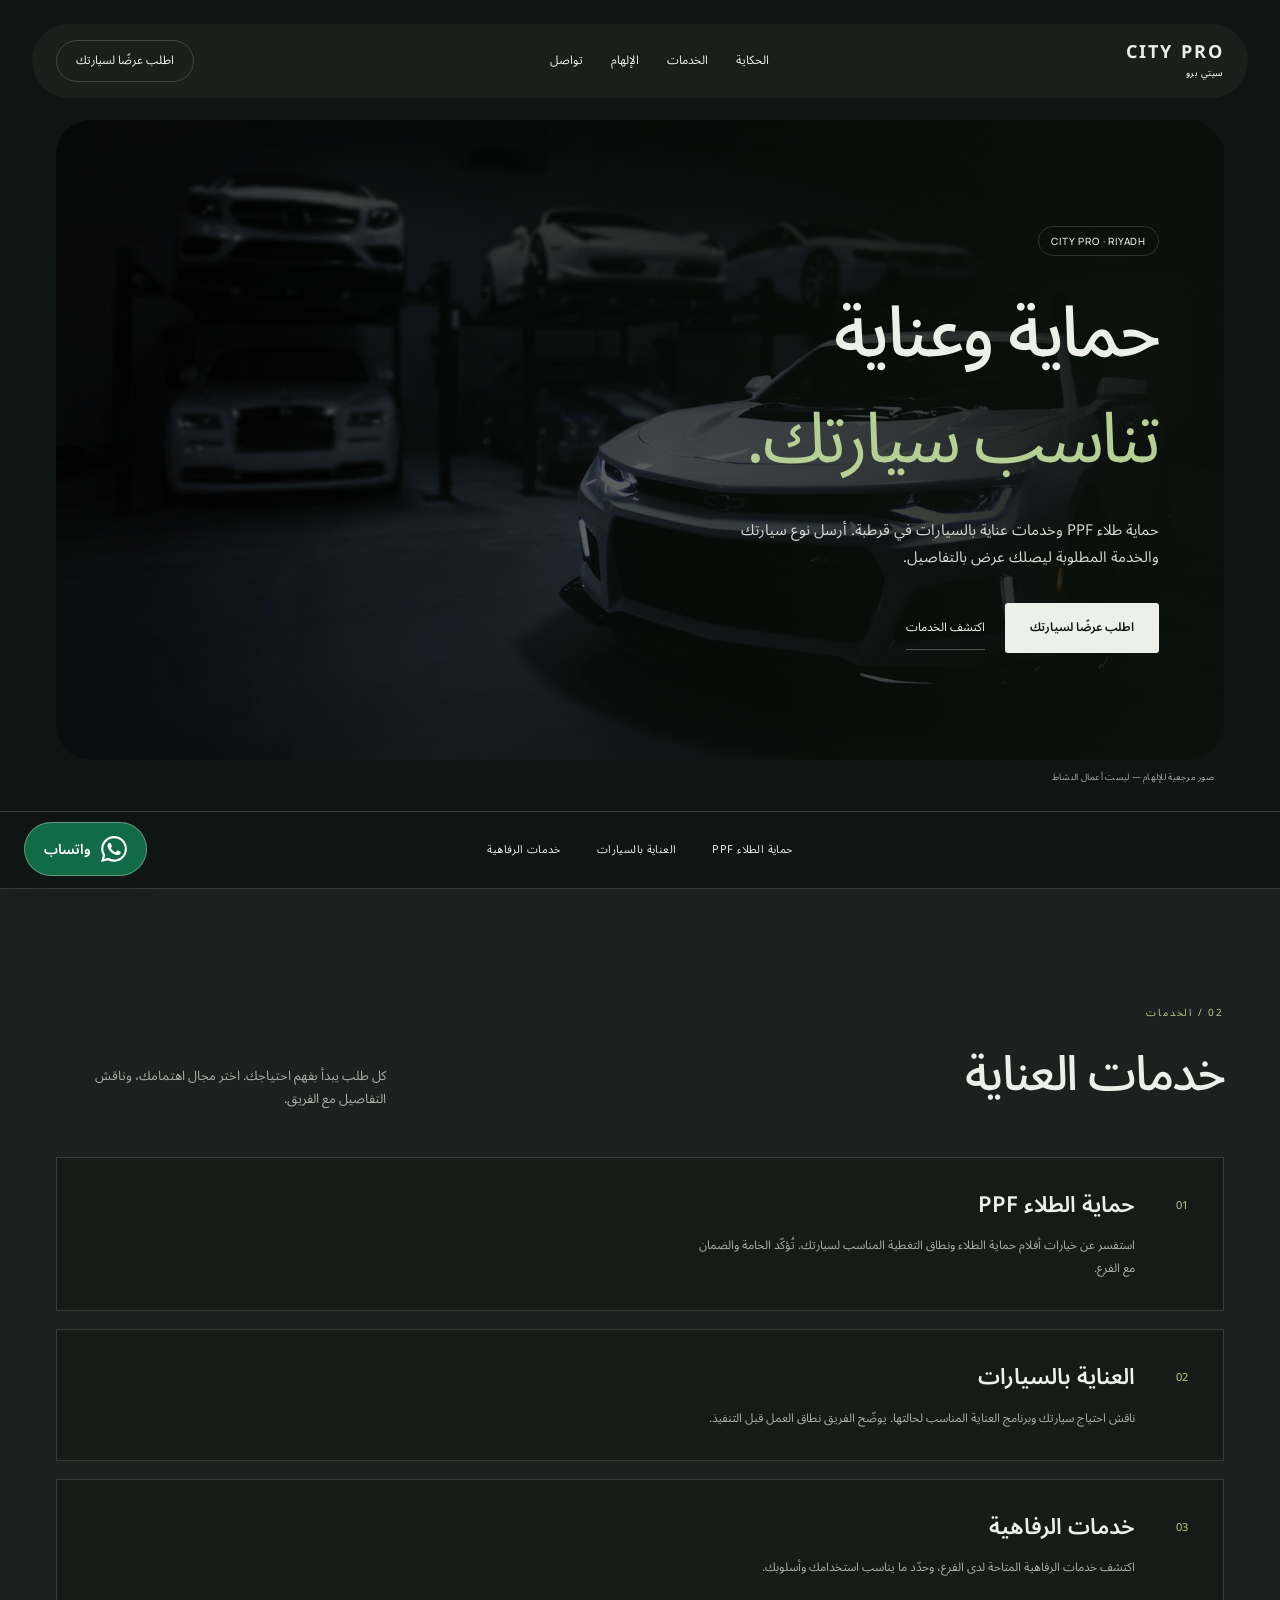
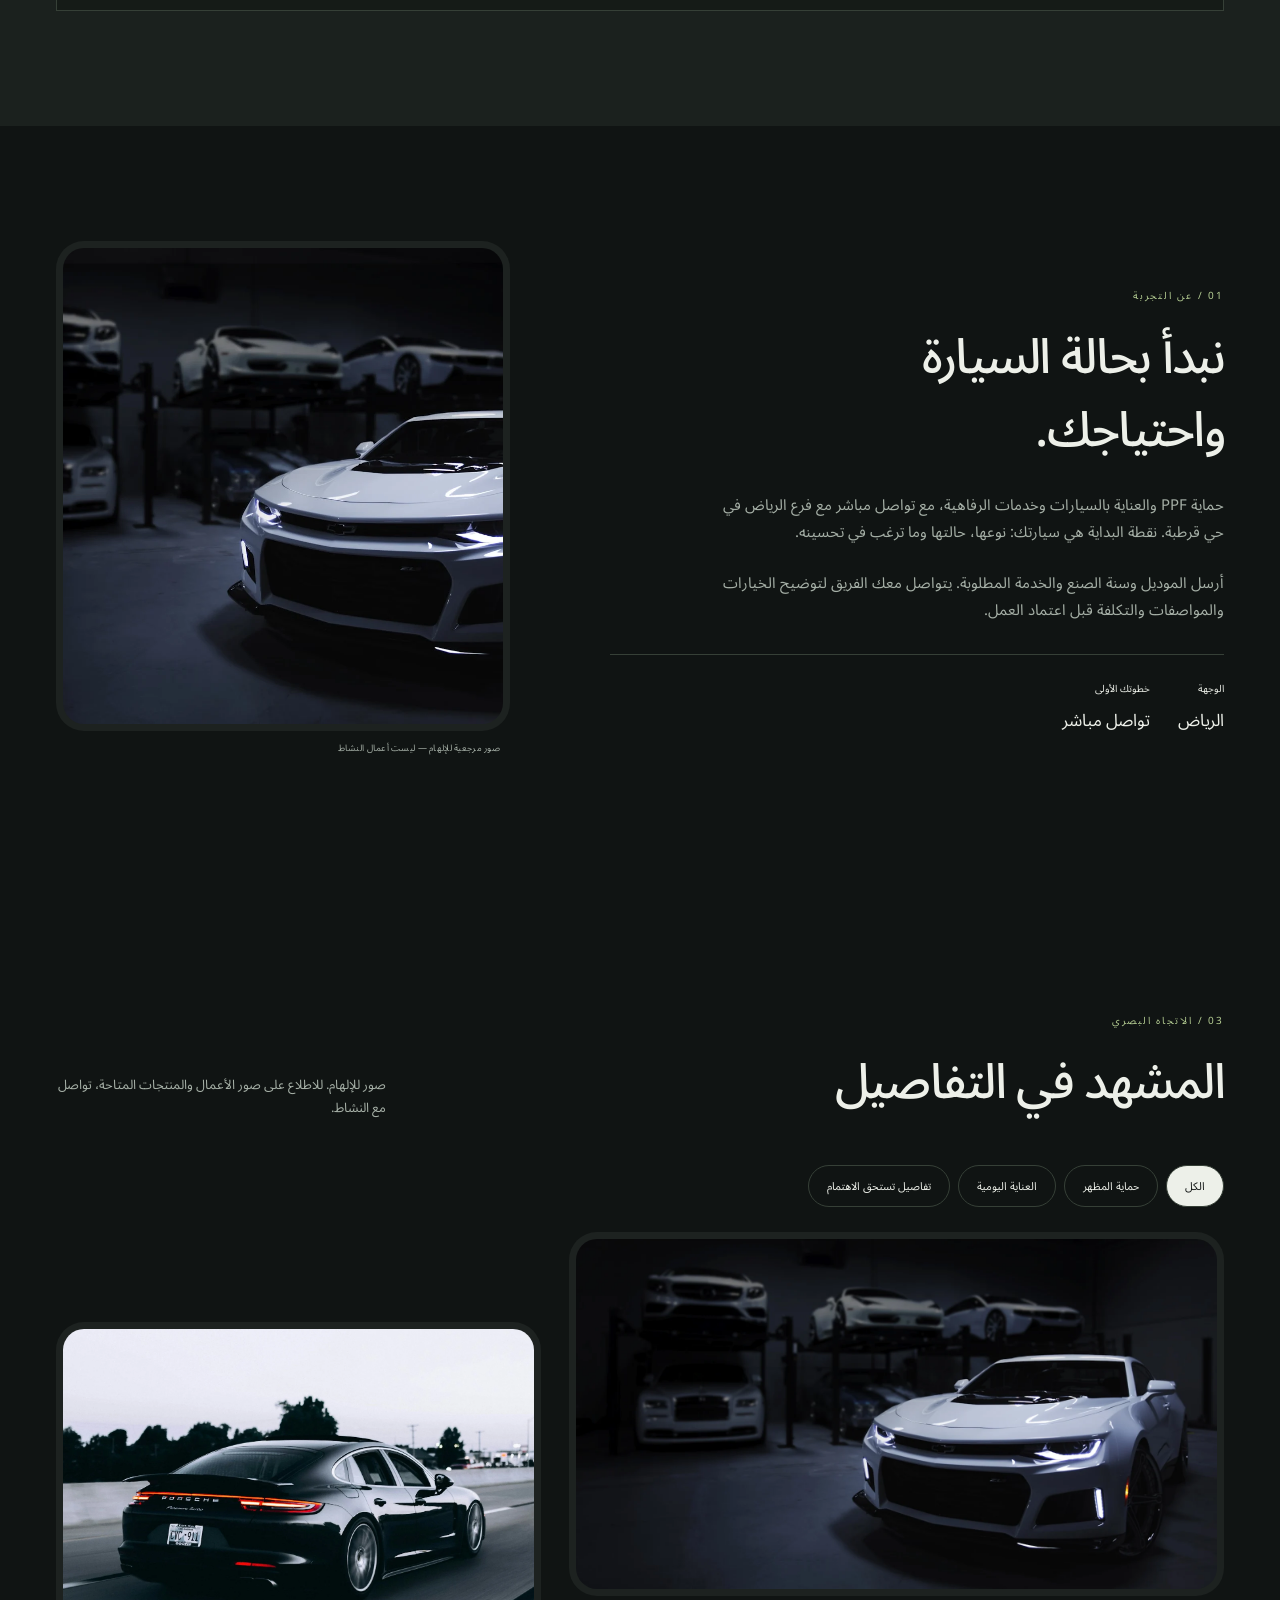
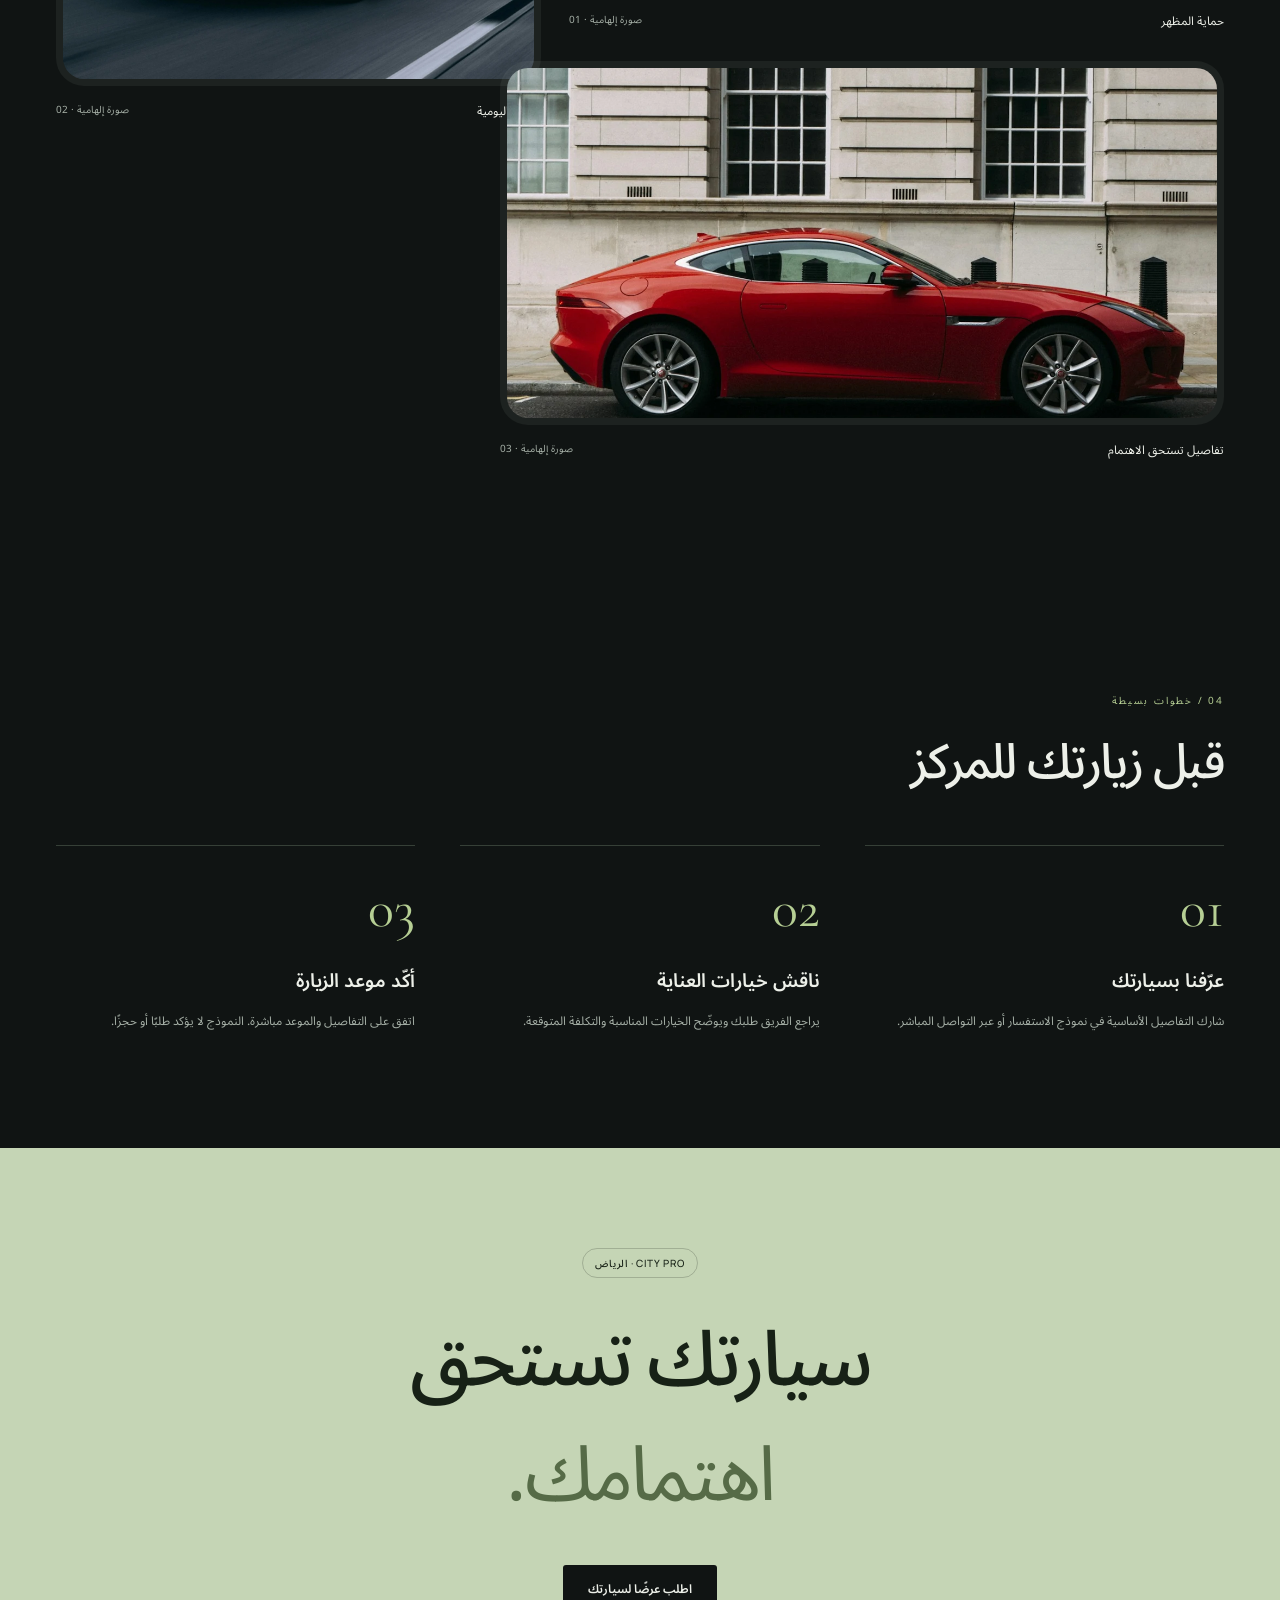
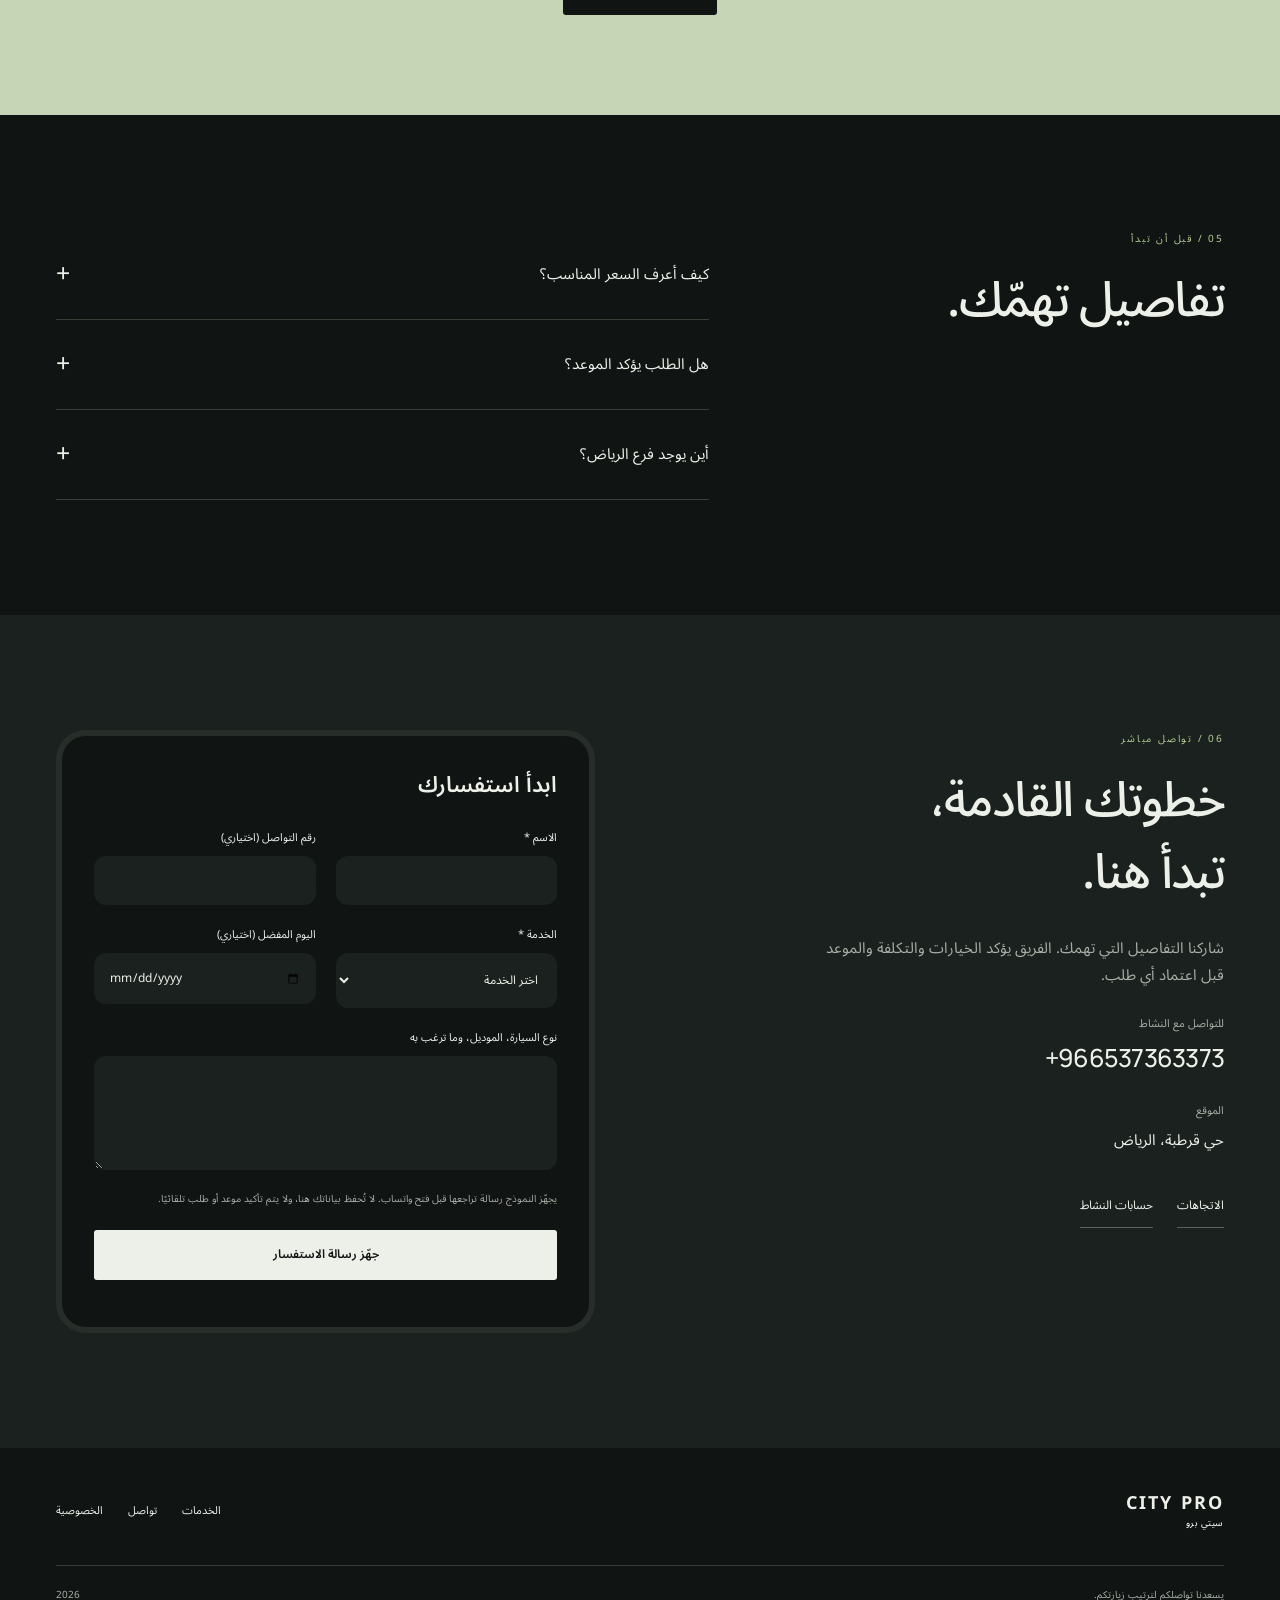
<file: index.html>
<!DOCTYPE html>
<html dir="rtl" lang="ar"><head><meta charset="utf-8"/><meta content="width=device-width,initial-scale=1" name="viewport"/><meta content="noindex,nofollow" name="robots"/><title>سيتي برو | الرياض — تصور الموقع</title><meta content="حماية طلاء PPF وخدمات عناية بالسيارات في قرطبة. أرسل نوع سيارتك والخدمة المطلوبة ليصلك عرض بالتفاصيل." name="description"/><meta content="#f2eee7" name="theme-color"/><meta content="سيتي برو — تصور الموقع" property="og:title"/><meta content="حماية طلاء PPF وخدمات عناية بالسيارات في قرطبة. أرسل نوع سيارتك والخدمة المطلوبة ليصلك عرض بالتفاصيل." property="og:description"/><meta content="https://az212z.github.io/citypro-riyadh/assets/car-black.webp" property="og:image"/><link href="favicon.svg" rel="icon" type="image/svg+xml"/><link href="style.css" rel="stylesheet"/><script defer="" src="app.js"></script></head><body class="city" dir="rtl"><a class="skip" href="#main">انتقل للمحتوى</a><header class="nav"><a class="brand" href="index.html">CITY PRO<small>سيتي برو</small></a><nav aria-label="القائمة الرئيسية" class="links" id="site-menu"><a href="#about">الحكاية</a><a href="#services">الخدمات</a><a href="#gallery">الإلهام</a><a href="#contact">تواصل</a></nav><a class="nav-cta" href="#contact">اطلب عرضًا لسيارتك</a><button aria-controls="site-menu" aria-expanded="false" aria-label="القائمة" class="menu-toggle"><span></span><span></span></button></header><main id="main"><section class="hero wrap"><div class="cinema"><img alt="صور مرجعية للإلهام — ليست أعمال النشاط" fetchpriority="high" height="945" src="assets/car-black.webp" width="1600"/><div class="hero-copy"><span class="eyebrow">CITY PRO · RIYADH</span><h1>حماية وعناية<br/><em>تناسب سيارتك.</em></h1><p>حماية طلاء PPF وخدمات عناية بالسيارات في قرطبة. أرسل نوع سيارتك والخدمة المطلوبة ليصلك عرض بالتفاصيل.</p><div class="actions"><a class="button" href="#contact">اطلب عرضًا لسيارتك</a><a class="text-link" href="#services">اكتشف الخدمات</a></div></div></div><small class="image-note">صور مرجعية للإلهام — ليست أعمال النشاط</small></section><div class="ticker"><span>حماية الطلاء PPF</span><span>العناية بالسيارات</span><span>خدمات الرفاهية</span></div><section class="section services" id="services"><div class="wrap"><div class="section-head reveal"><div><span class="section-no">02 / الخدمات</span><h2>خدمات العناية</h2></div><p>كل طلب يبدأ بفهم احتياجك. اختر مجال اهتمامك، وناقش التفاصيل مع الفريق.</p></div><div class="service-list"><div class="service-shell reveal"><a class="service-card" data-service="حماية الطلاء PPF" href="#contact"><span class="service-num">01</span><div><h3>حماية الطلاء PPF</h3><p>استفسر عن خيارات أفلام حماية الطلاء ونطاق التغطية المناسب لسيارتك. تُؤكّد الخامة والضمان مع الفرع.</p></div></a></div><div class="service-shell reveal"><a class="service-card" data-service="العناية بالسيارات" href="#contact"><span class="service-num">02</span><div><h3>العناية بالسيارات</h3><p>ناقش احتياج سيارتك وبرنامج العناية المناسب لحالتها. يوضّح الفريق نطاق العمل قبل التنفيذ.</p></div></a></div><div class="service-shell reveal"><a class="service-card" data-service="خدمات الرفاهية" href="#contact"><span class="service-num">03</span><div><h3>خدمات الرفاهية</h3><p>اكتشف خدمات الرفاهية المتاحة لدى الفرع، وحدّد ما يناسب استخدامك وأسلوبك.</p></div></a></div></div></div></section><section class="section wrap about" id="about"><div class="about-copy reveal"><span class="section-no">01 / عن التجربة</span><h2>نبدأ بحالة السيارة<br/>واحتياجك.</h2><p>حماية PPF والعناية بالسيارات وخدمات الرفاهية، مع تواصل مباشر مع فرع الرياض في حي قرطبة. نقطة البداية هي سيارتك: نوعها، حالتها وما ترغب في تحسينه.</p><p>أرسل الموديل وسنة الصنع والخدمة المطلوبة. يتواصل معك الفريق لتوضيح الخيارات والمواصفات والتكلفة قبل اعتماد العمل.</p><div class="micro"><div>الوجهة<span>الرياض</span></div><div>خطوتك الأولى<span>تواصل مباشر</span></div></div></div><div class="reveal"><div class="bezel about-image"><div class="frame"><img alt="صور مرجعية للإلهام — ليست أعمال النشاط" decoding="async" height="1100" loading="lazy" src="assets/car-black.webp" width="1600"/></div></div><small class="image-note">صور مرجعية للإلهام — ليست أعمال النشاط</small></div></section><section class="section wrap" id="gallery"><div class="section-head reveal"><div><span class="section-no">03 / الاتجاه البصري</span><h2>المشهد في التفاصيل</h2></div><p>صور للإلهام. للاطلاع على صور الأعمال والمنتجات المتاحة، تواصل مع النشاط.</p></div><div class="gallery-filter"><button aria-pressed="true" class="filter" data-filter="all">الكل</button><button aria-pressed="false" class="filter" data-filter="0">حماية المظهر</button><button aria-pressed="false" class="filter" data-filter="1">العناية اليومية</button><button aria-pressed="false" class="filter" data-filter="2">تفاصيل تستحق الاهتمام</button></div><div class="gallery-grid"><article class="gallery-card reveal" data-category="0"><button aria-label="تكبير صورة حماية المظهر" data-caption="حماية المظهر" data-lightbox="" type="button"><img alt="حماية المظهر — صور مرجعية للإلهام — ليست أعمال النشاط" decoding="async" height="1100" loading="lazy" src="assets/car-black.webp" width="1600"/></button><div class="gallery-caption">حماية المظهر<span>صورة إلهامية · 01</span></div></article><article class="gallery-card reveal" data-category="1"><button aria-label="تكبير صورة العناية اليومية" data-caption="العناية اليومية" data-lightbox="" type="button"><img alt="العناية اليومية — صور مرجعية للإلهام — ليست أعمال النشاط" decoding="async" height="1100" loading="lazy" src="assets/car-road.webp" width="1600"/></button><div class="gallery-caption">العناية اليومية<span>صورة إلهامية · 02</span></div></article><article class="gallery-card reveal" data-category="2"><button aria-label="تكبير صورة تفاصيل تستحق الاهتمام" data-caption="تفاصيل تستحق الاهتمام" data-lightbox="" type="button"><img alt="تفاصيل تستحق الاهتمام — صور مرجعية للإلهام — ليست أعمال النشاط" decoding="async" height="1100" loading="lazy" src="assets/car-detail.webp" width="1600"/></button><div class="gallery-caption">تفاصيل تستحق الاهتمام<span>صورة إلهامية · 03</span></div></article></div></section><section class="section wrap"><div class="section-head reveal"><div><span class="section-no">04 / خطوات بسيطة</span><h2>قبل زيارتك للمركز</h2></div></div><div class="process-grid"><article class="step reveal"><strong>01</strong><h3>عرّفنا بسيارتك</h3><p>شارك التفاصيل الأساسية في نموذج الاستفسار أو عبر التواصل المباشر.</p></article><article class="step reveal"><strong>02</strong><h3>ناقش خيارات العناية</h3><p>يراجع الفريق طلبك ويوضّح الخيارات المناسبة والتكلفة المتوقعة.</p></article><article class="step reveal"><strong>03</strong><h3>أكّد موعد الزيارة</h3><p>اتفق على التفاصيل والموعد مباشرة. النموذج لا يؤكد طلبًا أو حجزًا.</p></article></div></section><section class="statement"><div class="wrap reveal"><span class="eyebrow">CITY PRO · الرياض</span><h2>سيارتك تستحق<br/><em>اهتمامك.</em></h2><a class="button" href="#contact">اطلب عرضًا لسيارتك</a></div></section><section class="section wrap faq" id="questions"><div class="reveal"><span class="section-no">05 / قبل أن تبدأ</span><h2>تفاصيل تهمّك.</h2></div><div class="reveal"><details><summary>كيف أعرف السعر المناسب؟</summary><p>أرسل نوع السيارة والموديل والخدمة المطلوبة. يعتمد عرض السعر على حالة السيارة ونطاق العمل والخامات.</p></details><details><summary>هل الطلب يؤكد الموعد؟</summary><p>الطلب يبدأ محادثة مع الفريق فقط. يُؤكد الموعد والتكلفة من الفرع قبل الزيارة.</p></details><details><summary>أين يوجد فرع الرياض؟</summary><p>في حي قرطبة بالرياض. استخدم رابط الاتجاهات أو تواصل مع الفريق لتأكيد نقطة الوصول.</p></details></div></section><section class="section contact" id="contact"><div class="wrap contact-grid"><div class="contact-copy reveal"><span class="section-no">06 / تواصل مباشر</span><h2>خطوتك القادمة،<br/>تبدأ هنا.</h2><p>شاركنا التفاصيل التي تهمك. الفريق يؤكد الخيارات والتكلفة والموعد قبل اعتماد أي طلب.</p><div class="contact-line"><small>للتواصل مع النشاط</small><a class="phone" href="tel:+966537363373">+966537363373</a></div><div class="contact-line"><small>الموقع</small>حي قرطبة، الرياض</div><div class="contact-meta"><a class="text-link" href="https://www.google.com/maps/search/?api=1&amp;query=%D8%B3%D9%8A%D8%AA%D9%8A%20%D8%A8%D8%B1%D9%88%20%D8%AD%D9%8A%20%D9%82%D8%B1%D8%B7%D8%A8%D8%A9%D8%8C%20%D8%A7%D9%84%D8%B1%D9%8A%D8%A7%D8%B6" rel="noopener noreferrer" target="_blank">الاتجاهات</a><a class="text-link" href="https://linktr.ee/citypro" rel="noopener noreferrer" target="_blank">حسابات النشاط</a></div></div><div class="form-shell"><form data-business="سيتي برو" data-phone="966537363373"><h3>ابدأ استفسارك</h3><div class="form-fields"><label class="field">الاسم *<input autocomplete="name" maxlength="80" name="name" required=""/></label><label class="field">رقم التواصل (اختياري)<input autocomplete="tel" inputmode="tel" maxlength="25" name="phone" pattern="[+0-9٠-٩ ()-]{7,25}" type="tel"/></label><label class="field">الخدمة *<select name="service" required=""><option value="">اختر الخدمة</option><option>حماية الطلاء PPF</option><option>العناية بالسيارات</option><option>خدمات الرفاهية</option><option>أحتاج مساعدة في الاختيار</option></select></label><label class="field">اليوم المفضل (اختياري)<input name="date" type="date"/></label><label class="field full">نوع السيارة، الموديل، وما ترغب به<textarea maxlength="1500" name="details" rows="4"></textarea></label></div><p class="form-note">يجهّز النموذج رسالة تراجعها قبل فتح واتساب. لا تُحفظ بياناتك هنا، ولا يتم تأكيد موعد أو طلب تلقائيًا.</p><button class="button form-submit" type="submit">جهّز رسالة الاستفسار</button><p aria-live="polite" class="form-feedback" role="status"></p><div class="form-result" hidden=""><p class="message-preview" style="white-space:pre-line"></p><a class="button" href="https://wa.me/966537363373" rel="noopener noreferrer" target="_blank">فتح واتساب</a></div></form></div></div></section></main><footer class="footer wrap"><div class="footer-top"><a class="brand" href="index.html">CITY PRO<small>سيتي برو</small></a><div class="footer-links"><a href="#services">الخدمات</a><a href="#contact">تواصل</a><a href="privacy.html">الخصوصية</a></div></div><div class="footer-bottom"><p>يسعدنا تواصلكم لترتيب زيارتكم.</p><span>2026</span></div></footer><dialog aria-label="عرض الصورة" class="lightbox"><div class="lightbox-top"><span class="lightbox-label"></span><button aria-label="إغلاق" class="close-dialog">×</button></div><img alt=""/></dialog><style id="wa-float-style">.wa-float{position:fixed;inset-inline-end:24px;bottom:calc(24px + env(safe-area-inset-bottom,0px));z-index:40;display:inline-flex;align-items:center;justify-content:center;gap:10px;min-height:54px;padding:12px 19px;border:1px solid #ffffff55;border-radius:999px;background:#116b46;color:#fff!important;font-family:inherit;font-size:14px;font-weight:600;line-height:1.5;text-decoration:none!important;box-shadow:0 8px 28px #12382930;isolation:isolate;transition:transform .2s,background .2s,box-shadow .2s}.wa-float svg{display:block;width:26px;height:26px;flex:none}.wa-float:hover{background:#095837;transform:translateY(-3px);box-shadow:0 12px 32px #12382940}.wa-float:focus-visible{outline:3px solid #116b46;outline-offset:5px;box-shadow:0 0 0 3px #fff}.wa-float span{white-space:nowrap}@media(max-width:900px){.wa-float{inset-inline-end:16px;bottom:calc(18px + env(safe-area-inset-bottom,0px));padding:11px 16px;min-height:50px;font-size:13px}.wa-float.wa-above-dock{bottom:calc(92px + env(safe-area-inset-bottom,0px))}}@media(prefers-reduced-motion:reduce){.wa-float{transition:none}.wa-float:hover{transform:none}}@media print{.wa-float{display:none}}</style><a aria-label="تواصل عبر واتساب" class="wa-float" href="https://wa.me/966537363373" rel="noopener noreferrer" target="_blank"><svg aria-hidden="true" fill="currentColor" viewbox="0 0 24 24"><path d="M20.52 3.48A11.87 11.87 0 0012.05 0C5.5 0 .17 5.33.17 11.88c0 2.09.55 4.14 1.58 5.95L.07 24l6.31-1.66a11.89 11.89 0 005.67 1.44h.01c6.55 0 11.88-5.33 11.88-11.88 0-3.17-1.24-6.16-3.42-8.42zM12.05 21.77a9.85 9.85 0 01-5.02-1.37l-.36-.21-3.74.98 1-3.64-.24-.37a9.86 9.86 0 01-1.51-5.28c0-5.45 4.44-9.89 9.9-9.89a9.83 9.83 0 017 2.9 9.85 9.85 0 012.89 7c0 5.45-4.44 9.88-9.92 9.88zm5.42-7.41c-.3-.15-1.76-.87-2.03-.97-.27-.1-.47-.15-.67.15-.2.3-.77.97-.94 1.17-.18.2-.35.22-.65.07-.3-.15-1.25-.46-2.38-1.47-.88-.78-1.48-1.75-1.65-2.05-.17-.3-.02-.46.13-.6.13-.13.3-.35.45-.52.15-.18.2-.3.3-.5.1-.2.05-.37-.03-.52-.07-.15-.67-1.61-.91-2.2-.24-.58-.49-.5-.67-.51h-.57c-.2 0-.52.08-.79.37-.27.3-1.04 1.02-1.04 2.48 0 1.47 1.07 2.89 1.22 3.09.15.2 2.1 3.2 5.08 4.49.71.31 1.27.5 1.7.63.72.23 1.37.2 1.89.12.58-.09 1.76-.72 2.01-1.42.25-.69.25-1.29.18-1.41-.08-.13-.27-.2-.57-.35z"></path></svg><span>واتساب</span></a></body></html>
</file>
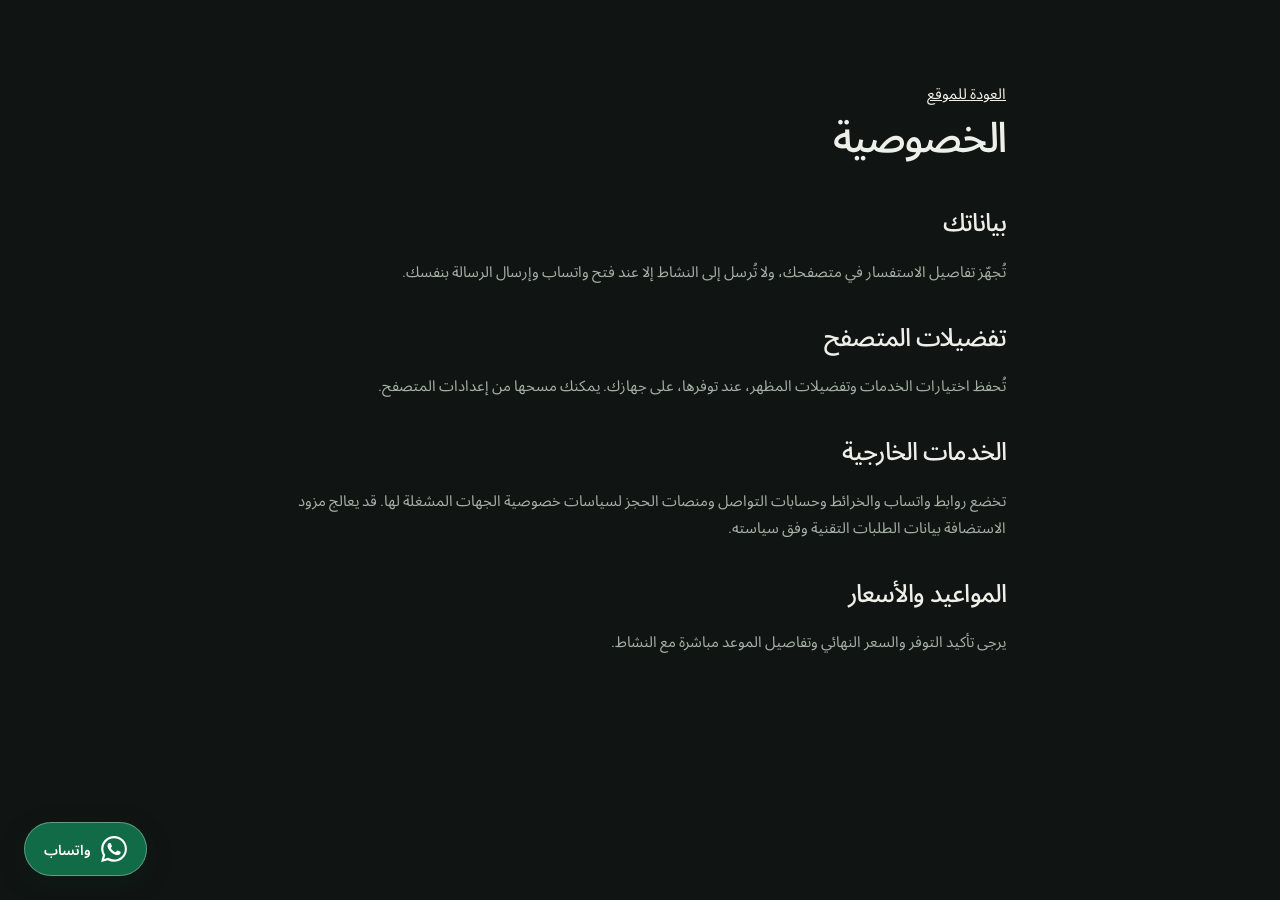
<file: privacy.html>
<!DOCTYPE html>
<html dir="rtl" lang="ar"><head><meta charset="utf-8"/><meta content="width=device-width,initial-scale=1" name="viewport"/><meta content="noindex,nofollow" name="robots"/><title>الخصوصية | سيتي برو</title><link href="style.css" rel="stylesheet"/><link href="favicon.svg" rel="icon"/></head><body class="city"><main class="legal"><a href="index.html">العودة للموقع</a><h1>الخصوصية</h1><h2>بياناتك</h2><p>تُجهّز تفاصيل الاستفسار في متصفحك، ولا تُرسل إلى النشاط إلا عند فتح واتساب وإرسال الرسالة بنفسك.</p><h2>تفضيلات المتصفح</h2><p>تُحفظ اختيارات الخدمات وتفضيلات المظهر، عند توفرها، على جهازك. يمكنك مسحها من إعدادات المتصفح.</p><h2>الخدمات الخارجية</h2><p>تخضع روابط واتساب والخرائط وحسابات التواصل ومنصات الحجز لسياسات خصوصية الجهات المشغلة لها. قد يعالج مزود الاستضافة بيانات الطلبات التقنية وفق سياسته.</p><h2>المواعيد والأسعار</h2><p>يرجى تأكيد التوفر والسعر النهائي وتفاصيل الموعد مباشرة مع النشاط.</p></main><style id="wa-float-style">.wa-float{position:fixed;inset-inline-end:24px;bottom:calc(24px + env(safe-area-inset-bottom,0px));z-index:40;display:inline-flex;align-items:center;justify-content:center;gap:10px;min-height:54px;padding:12px 19px;border:1px solid #ffffff55;border-radius:999px;background:#116b46;color:#fff!important;font-family:inherit;font-size:14px;font-weight:600;line-height:1.5;text-decoration:none!important;box-shadow:0 8px 28px #12382930;isolation:isolate;transition:transform .2s,background .2s,box-shadow .2s}.wa-float svg{display:block;width:26px;height:26px;flex:none}.wa-float:hover{background:#095837;transform:translateY(-3px);box-shadow:0 12px 32px #12382940}.wa-float:focus-visible{outline:3px solid #116b46;outline-offset:5px;box-shadow:0 0 0 3px #fff}.wa-float span{white-space:nowrap}@media(max-width:900px){.wa-float{inset-inline-end:16px;bottom:calc(18px + env(safe-area-inset-bottom,0px));padding:11px 16px;min-height:50px;font-size:13px}.wa-float.wa-above-dock{bottom:calc(92px + env(safe-area-inset-bottom,0px))}}@media(prefers-reduced-motion:reduce){.wa-float{transition:none}.wa-float:hover{transform:none}}@media print{.wa-float{display:none}}</style><a aria-label="تواصل عبر واتساب" class="wa-float" href="https://wa.me/966537363373" rel="noopener noreferrer" target="_blank"><svg aria-hidden="true" fill="currentColor" viewbox="0 0 24 24"><path d="M20.52 3.48A11.87 11.87 0 0012.05 0C5.5 0 .17 5.33.17 11.88c0 2.09.55 4.14 1.58 5.95L.07 24l6.31-1.66a11.89 11.89 0 005.67 1.44h.01c6.55 0 11.88-5.33 11.88-11.88 0-3.17-1.24-6.16-3.42-8.42zM12.05 21.77a9.85 9.85 0 01-5.02-1.37l-.36-.21-3.74.98 1-3.64-.24-.37a9.86 9.86 0 01-1.51-5.28c0-5.45 4.44-9.89 9.9-9.89a9.83 9.83 0 017 2.9 9.85 9.85 0 012.89 7c0 5.45-4.44 9.88-9.92 9.88zm5.42-7.41c-.3-.15-1.76-.87-2.03-.97-.27-.1-.47-.15-.67.15-.2.3-.77.97-.94 1.17-.18.2-.35.22-.65.07-.3-.15-1.25-.46-2.38-1.47-.88-.78-1.48-1.75-1.65-2.05-.17-.3-.02-.46.13-.6.13-.13.3-.35.45-.52.15-.18.2-.3.3-.5.1-.2.05-.37-.03-.52-.07-.15-.67-1.61-.91-2.2-.24-.58-.49-.5-.67-.51h-.57c-.2 0-.52.08-.79.37-.27.3-1.04 1.02-1.04 2.48 0 1.47 1.07 2.89 1.22 3.09.15.2 2.1 3.2 5.08 4.49.71.31 1.27.5 1.7.63.72.23 1.37.2 1.89.12.58-.09 1.76-.72 2.01-1.42.25-.69.25-1.29.18-1.41-.08-.13-.27-.2-.57-.35z"></path></svg><span>واتساب</span></a></body></html>
</file>
<file: style.css>
@import url('assets/fonts/manrope.css');@import url('assets/fonts/arabic.css');@import url('assets/fonts/serif.css');
:root{--bg:#f6f3eb;--fg:#272b25;--muted:#65695e;--accent:#52634a;--surface:#eeece3;--line:#d4d7c8;--radius:32px;--body:'Manrope','Noto Sans Arabic',sans-serif;--heading:'Cormorant Garamond','Noto Sans Arabic',serif;--ease:cubic-bezier(.22,.68,0,1.02)}
*{box-sizing:border-box}html{scroll-behavior:smooth;scroll-padding-top:110px}body{margin:0;background:var(--bg);color:var(--fg);font:15px/1.8 var(--body);overflow-x:clip}body[dir=rtl]{font-family:'Noto Sans Arabic',sans-serif}button,input,textarea,select{font:inherit}button,a,input,select,textarea{-webkit-tap-highlight-color:transparent}a{color:inherit;text-decoration:none}img{display:block;max-width:100%;width:100%;height:100%;object-fit:cover}button{cursor:pointer;color:inherit}a,button{touch-action:manipulation}button:disabled{opacity:.5;cursor:default}::selection{background:var(--accent);color:var(--bg)}:focus-visible{outline:3px solid var(--accent);outline-offset:5px}h1,h2,h3,p{margin:0}h1,h2{font-family:var(--heading);font-weight:500;line-height:1.02;letter-spacing:-.045em}h1{font-size:clamp(60px,6.6vw,110px)}h2{font-size:clamp(42px,4.5vw,72px)}h3{font-size:22px;font-weight:600;line-height:1.6}em{font-weight:400;color:var(--accent)}[dir=rtl] h1,[dir=rtl] h2{font-family:'Noto Sans Arabic',sans-serif;letter-spacing:-.065em;font-weight:500;line-height:1.5}[dir=rtl] h1{font-size:clamp(44px,5vw,78px)}[dir=rtl] h2{font-size:clamp(32px,3.8vw,57px)}[dir=rtl] em{font-style:normal}p{color:var(--muted)}small{font-size:11px}.wrap{width:min(1280px,calc(100% - 112px));margin-inline:auto}.skip{position:fixed;top:-80px;left:20px;z-index:30;background:var(--fg);color:var(--bg);padding:12px}.skip:focus{top:20px}.preview{padding:9px 24px;text-align:center;font-size:10px;letter-spacing:.05em;background:var(--surface);color:var(--muted)}.nav{position:relative;z-index:10;display:flex;align-items:center;justify-content:space-between;gap:24px;width:min(1320px,calc(100% - 64px));margin:24px auto 0;padding:16px 24px;border-radius:50px;background:color-mix(in srgb,var(--surface) 82%,transparent)}.brand{font-size:18px;font-weight:700;letter-spacing:.12em;line-height:1.2;display:flex;flex-direction:column;gap:5px}.brand small{font-size:9px;font-weight:500;letter-spacing:.06em}.links{display:flex;gap:28px;font-size:12px}.links a{position:relative}.links a:after{content:'';position:absolute;bottom:0;inset-inline-start:0;width:0;height:1px;background:var(--fg);transition:width .3s var(--ease)}.links a:hover:after{width:100%}.nav-cta{font-size:12px;padding:9px 19px;border:1px solid color-mix(in srgb,var(--fg) 20%,transparent);border-radius:30px}.menu-toggle{display:none;width:46px;height:46px;background:transparent;border:0;padding:12px}.menu-toggle span{display:block;height:1px;background:var(--fg);margin:6px 0;transition:transform .4s var(--ease)}.menu-toggle[aria-expanded=true] span:first-child{transform:translateY(3.5px) rotate(45deg)}.menu-toggle[aria-expanded=true] span:last-child{transform:translateY(-3.5px) rotate(-45deg)}.hero{position:relative;padding:70px 0 90px}.eyebrow{display:inline-block;font:500 10px/1.6 var(--body);letter-spacing:.2em;text-transform:uppercase;padding:6px 12px;border:1px solid color-mix(in srgb,var(--fg) 16%,transparent);border-radius:50px;margin-bottom:25px}[dir=rtl] .eyebrow{letter-spacing:.08em}.hero p{max-width:430px;margin-top:25px;font-size:15px}.actions{display:flex;gap:20px;align-items:center;flex-wrap:wrap;margin-top:32px}.button{display:inline-flex;align-items:center;justify-content:space-between;gap:20px;background:var(--fg);color:var(--bg);padding:9px 9px 9px 23px;border:0;border-radius:50px;font-size:12px;font-weight:600;min-height:50px;transition:transform .45s var(--ease),background .45s var(--ease)}[dir=rtl] .button{padding:9px 23px 9px 9px}.button .arrow{display:grid;place-items:center;border-radius:50%;width:34px;height:34px;background:color-mix(in srgb,var(--bg) 14%,transparent);font-size:20px;transition:transform .45s var(--ease)}.button:hover .arrow{transform:translate(2px,-2px)}.button:active{transform:scale(.97)}.text-link{font-size:12px;display:inline-flex;align-items:center;gap:12px;min-height:44px;border-bottom:1px solid color-mix(in srgb,var(--fg) 30%,transparent)}.bezel{padding:7px;background:color-mix(in srgb,var(--fg) 6%,transparent);border-radius:var(--radius)}.bezel .frame{border-radius:calc(var(--radius) - 7px);overflow:hidden;position:relative;height:100%}.hero-image{position:relative;min-width:0}.image-note{font-size:9px;letter-spacing:.03em;margin-top:10px;color:var(--muted);display:block}.hero-index{font-size:11px;color:var(--muted);margin-top:35px;display:flex;gap:25px;align-items:center}.hero-index:before{content:'';width:50px;height:1px;background:currentColor}.seal{position:absolute;width:116px;height:116px;border-radius:50%;display:flex;align-items:center;justify-content:center;text-align:center;font-size:10px;line-height:1.8;letter-spacing:.1em;background:var(--bg);color:var(--fg);z-index:2;bottom:25px;inset-inline-start:-35px;border:7px solid var(--surface)}.ticker{display:flex;gap:36px;justify-content:center;flex-wrap:wrap;padding:28px 30px;border-block:1px solid var(--line);font-size:11px;letter-spacing:.13em}.ticker span:before{content:'';margin-inline-end:30px;color:var(--accent)}.section{padding-block:115px}.section-head{display:flex;justify-content:space-between;align-items:end;gap:45px;margin-bottom:45px}.section-head p{max-width:330px;font-size:13px}.section-no{display:block;font-size:10px;letter-spacing:.18em;color:var(--accent);margin-bottom:17px}.about{display:grid;grid-template-columns:1fr 1fr;gap:100px;align-items:center}.about-copy p{margin-top:24px;max-width:510px}.about-image{height:560px}.about .micro{display:flex;gap:28px;margin-top:30px;padding-top:25px;border-top:1px solid var(--line);font-size:10px}.about .micro span{display:block;font-size:17px;color:var(--fg);margin-top:8px}.services{background:var(--surface)}.service-list{display:grid;grid-template-columns:1fr 1fr;gap:18px}.service-shell{padding:5px;background:color-mix(in srgb,var(--fg) 5%,transparent);border-radius:22px}.service-card{padding:30px;background:var(--bg);border-radius:17px;display:grid;grid-template-columns:35px 1fr 35px;gap:18px;align-items:start;height:100%;transition:transform .5s var(--ease)}.service-card:hover{transform:translateY(-4px)}.service-card p{margin-top:12px;font-size:12px;line-height:1.9;max-width:450px}.service-num{font-size:11px;color:var(--accent);padding-top:8px}.service-go{width:35px;height:35px;border:1px solid var(--line);border-radius:50%;display:grid;place-items:center;font-size:20px}.service-tags{display:flex;flex-wrap:wrap;gap:8px;margin-top:20px}.service-tags span{border:1px solid var(--line);border-radius:25px;padding:5px 12px;font-size:10px}.gallery-filter{display:flex;gap:8px;flex-wrap:wrap;margin-bottom:25px}.filter{border:1px solid var(--line);background:transparent;padding:9px 18px;border-radius:30px;font-size:11px;min-height:42px}.filter[aria-pressed=true]{background:var(--fg);color:var(--bg)}.gallery-grid{display:grid;grid-template-columns:1.15fr .85fr;gap:28px;align-items:start}.gallery-card:nth-child(2){margin-top:90px}.gallery-card:nth-child(3){grid-column:1/-1;width:62%;margin-top:-90px}.gallery-card button{border:0;display:block;width:100%;padding:7px;background:color-mix(in srgb,var(--fg) 6%,transparent);border-radius:var(--radius);position:relative}.gallery-card img{height:410px;border-radius:calc(var(--radius) - 7px);transition:transform .8s var(--ease)}.gallery-card button:hover img{transform:scale(.98)}.gallery-card:nth-child(3) img{height:380px}.gallery-caption{display:flex;justify-content:space-between;gap:12px;margin-top:15px;font-size:12px}.gallery-caption span{color:var(--muted);font-size:10px}.gallery-grid.filtered{grid-template-columns:1fr}.gallery-grid.filtered .gallery-card{margin:0;width:100%;grid-column:auto}.gallery-card[hidden]{display:none}.statement{padding:100px 0;text-align:center;background:var(--fg);color:var(--bg)}.statement .eyebrow{border-color:color-mix(in srgb,var(--bg) 20%,transparent);color:var(--bg)}.statement h2{font-size:clamp(45px,6vw,100px)}.statement em{color:color-mix(in srgb,var(--bg) 60%,var(--accent))}.statement .button{background:var(--bg);color:var(--fg);margin-top:32px}.statement .button .arrow{background:color-mix(in srgb,var(--fg) 8%,transparent)}.process-grid{display:grid;grid-template-columns:repeat(3,1fr);gap:45px}.step{padding-top:30px;border-top:1px solid var(--line)}.step strong{font:400 54px var(--heading);color:var(--accent)}.step h3{margin-top:25px;font-size:19px}.step p{font-size:12px;margin-top:15px}.faq{display:grid;grid-template-columns:.8fr 1.2fr;gap:80px}.faq details{border-bottom:1px solid var(--line);padding:22px 0}.faq summary{cursor:pointer;list-style:none;display:flex;justify-content:space-between;align-items:center;gap:20px;font-size:15px}.faq summary::-webkit-details-marker{display:none}.faq summary:after{content:'+';font-size:25px;font-weight:300}.faq details[open] summary:after{content:'−'}.faq details p{padding-top:17px;font-size:12px;max-width:540px}.contact{background:var(--surface)}.contact-grid{display:grid;grid-template-columns:1fr 1fr;gap:90px;align-items:start}.contact-copy>p{margin-top:25px;max-width:410px}.contact-line{display:block;margin-top:25px;font-size:15px}.contact-line small{display:block;color:var(--muted);margin-bottom:6px}.phone{font:500 25px var(--body);letter-spacing:-.03em;display:inline-block;direction:ltr}.contact-meta{display:flex;gap:24px;margin-top:30px}.form-shell{padding:6px;border-radius:30px;background:color-mix(in srgb,var(--fg) 6%,transparent)}form{padding:32px;background:var(--bg);border-radius:24px}form h3{margin-bottom:25px}.form-fields{display:grid;grid-template-columns:1fr 1fr;gap:20px}.field{display:flex;flex-direction:column;gap:8px;font-size:11px}.field.full{grid-column:1/-1}input,select,textarea{width:100%;min-width:0;color:var(--fg);background:var(--surface);border:1px solid transparent;padding:13px 14px;border-radius:12px;font-size:12px;min-height:48px}textarea{resize:vertical;min-height:108px}input:focus,select:focus,textarea:focus{border-color:var(--accent);outline:0}.form-note{font-size:10px;margin-top:20px;line-height:1.8}.form-submit{width:100%;margin-top:22px}.form-feedback{font-size:11px;margin-top:15px}.form-result{margin-top:16px;padding:16px;background:var(--surface);border-radius:14px}.form-result p{font-size:11px;margin-bottom:10px}.footer{padding:45px 0 25px}.footer-top{display:flex;justify-content:space-between;align-items:center;padding-bottom:35px;gap:30px}.footer-links{display:flex;gap:25px;font-size:11px;flex-wrap:wrap}.footer-bottom{border-top:1px solid var(--line);padding-top:20px;font-size:10px;display:flex;justify-content:space-between;gap:35px;color:var(--muted)}.footer-bottom p{max-width:700px}.floating-contact{position:fixed;bottom:24px;inset-inline-end:24px;z-index:9;box-shadow:0 8px 40px #00000013}.floating-contact .button{min-height:44px;font-size:10px;border:1px solid var(--line)}.floating-contact .arrow{height:27px;width:27px}.lightbox{border:0;background:var(--bg);color:var(--fg);padding:15px;max-width:min(1000px,92vw);border-radius:24px;max-height:92dvh}.lightbox::backdrop{background:#000b;backdrop-filter:blur(12px)}.lightbox img{max-height:72dvh;object-fit:contain;width:auto;margin:auto;border-radius:14px}.lightbox-top{display:flex;justify-content:space-between;align-items:center;gap:24px;margin-bottom:12px;font-size:12px}.close-dialog{width:44px;height:44px;border-radius:50%;background:var(--surface);border:0;font-size:24px}.reveal{opacity:1;transform:none}.js-motion .reveal{opacity:0;transform:translateY(28px);transition:opacity .8s var(--ease),transform .8s var(--ease)}.js-motion .reveal.is-visible{opacity:1;transform:none}.legal{max-width:780px;margin:80px auto;padding:0 24px}.legal h1{font-size:42px;margin-bottom:35px}.legal h2{font-size:25px;margin:35px 0 15px}.legal p{margin-bottom:20px}.legal a{text-decoration:underline}
/* TASH: fashion editorial, portrait arch and oversized serif */
.tash{--bg:#f7f1e9;--fg:#34251e;--accent:#976a43;--surface:#eee4d8;--line:#d9ccbc;--radius:180px}.tash .hero-layout{display:grid;grid-template-columns:1.1fr .9fr;gap:75px;align-items:center}.tash .hero-image{height:590px}.tash .hero-image .frame{border-radius:260px 260px 35px 35px}.tash .hero-image.bezel{border-radius:267px 267px 42px 42px}.tash .about-image{height:550px;border-radius:35px}.tash .about-image .frame{border-radius:28px}.tash .gallery-card button{border-radius:26px}.tash .gallery-card img{border-radius:19px}.tash .hero h1{font-size:clamp(72px,7vw,112px)}
/* 1011: airy asymmetric salon magazine */
.eleven{--bg:#f6f5ef;--fg:#45483b;--accent:#8b7655;--surface:#e9e9df;--line:#d8d9cb;--radius:38px}.eleven .hero-top{display:flex;align-items:end;justify-content:space-between;gap:40px;margin-bottom:35px}.eleven .hero-top p{max-width:320px}.eleven .hero-mosaic{display:grid;grid-template-columns:1.65fr .65fr;gap:24px}.eleven .hero-image{height:430px}.eleven .hero-aside{display:flex;flex-direction:column;gap:20px}.eleven .hero-aside .bezel{height:320px}.eleven .hero-aside .small-caption{font-size:12px;color:var(--muted)}.eleven .about{grid-template-columns:.9fr 1.1fr}.eleven .about-image{height:450px}.eleven .gallery-card:nth-child(3){margin-top:-60px}
/* CITY PRO: full-bleed cinematic automotive */
.city{--bg:#101413;--fg:#edf0e9;--accent:#b6cf94;--surface:#1b211e;--muted:#a5afa6;--line:#364037;--radius:28px}.city .hero{margin-top:22px;padding:0}.city .cinema{min-height:640px;position:relative;display:flex;align-items:center;border-radius:35px;overflow:hidden;padding:65px}.city .cinema>img{position:absolute;inset:0;filter:brightness(.66)}.city .cinema:after{content:'';position:absolute;inset:0;background:linear-gradient(270deg,#0a110be6 5%,#0a110b22 85%)}.city .hero-copy{position:relative;z-index:1;max-width:650px}.city .hero p{color:#d1d9d0}.city .image-note{padding:0 10px 25px}.city .hero h1{font-size:clamp(48px,5.5vw,86px)}.city .service-list{grid-template-columns:1fr}.city .service-card{background:#151b17;padding:30px 35px}.city .about-image{height:490px}.city .about{grid-template-columns:1.15fr .85fr}.city .gallery-card img{height:350px}.city .statement{background:#c5d5b5;color:#172116}.city .statement em{color:#566b47}.city .statement .eyebrow{color:#172116}
/* FAKHAMA: architectural drawings and panoramic kitchen */
.kitchen{--bg:#f4efe5;--fg:#353123;--accent:#967347;--surface:#e9e1d2;--line:#d2c6af;--radius:20px}.kitchen .hero-top{display:grid;grid-template-columns:1fr .6fr;gap:70px;align-items:center;margin-bottom:45px}.kitchen .hero-image{height:470px}.kitchen .drawing-label{position:absolute;bottom:25px;inset-inline-start:25px;padding:15px 22px;background:var(--bg);border-radius:12px;font-size:11px}.kitchen .about-image{height:460px}.kitchen .service-list{grid-template-columns:1.3fr 1fr}.kitchen .service-shell:first-child{grid-row:span 2}.kitchen .service-shell:first-child .service-card{display:flex;flex-direction:column;justify-content:center;padding:48px}.kitchen .service-shell:first-child h3{font-size:30px}.kitchen .service-shell:first-child .service-go{margin-top:20px}
/* IBDAA: deep plum furniture gallery with offset image cards */
.ibdaa{--bg:#f3eeeb;--fg:#493a43;--accent:#8e5c68;--surface:#e9dfe0;--line:#d1c0c6;--radius:50px}.ibdaa .hero-layout{display:grid;grid-template-columns:1fr 1fr;gap:70px;align-items:center}.ibdaa .hero-stack{position:relative;padding-bottom:65px}.ibdaa .hero-image{height:490px;transform:rotate(-2deg)}.ibdaa .hero-small{position:absolute;bottom:0;inset-inline-start:-30px;width:54%;height:220px;transform:rotate(3deg);border-radius:30px}.ibdaa .hero-small .frame{border-radius:23px}.ibdaa .hero-stack .image-note{position:absolute;bottom:10px;inset-inline-end:0;max-width:140px}.ibdaa .about{direction:ltr}.ibdaa .about-copy{direction:rtl}.ibdaa .gallery-grid{grid-template-columns:1fr 1fr 1fr;gap:20px}.ibdaa .gallery-card:nth-child(n){margin:0;width:100%;grid-column:auto}.ibdaa .gallery-card:nth-child(2){margin-top:60px}.ibdaa .gallery-card img{height:430px}.ibdaa .gallery-caption{display:block}.ibdaa .gallery-caption span{display:block;margin-top:6px}
/* SOFT GLOW: silver automotive split, oversized wordmark */
.soft{--bg:#eaf0ef;--fg:#1b3432;--accent:#447b75;--surface:#dce7e3;--line:#bfceca;--radius:44px}.soft .hero-layout{display:grid;grid-template-columns:.8fr 1.2fr;gap:60px;align-items:center}.soft .hero-image{height:500px}.soft .wordmark{font:800 clamp(70px,12vw,190px)/1 var(--body);letter-spacing:-.075em;direction:ltr;text-align:center;color:#c6d7d1;margin-top:35px;user-select:none}.soft .hero{padding-bottom:35px}.soft .service-list{grid-template-columns:1fr}.soft .service-card{padding:35px}.soft .about-image{height:460px}.soft .statement{border-radius:60px;width:calc(100% - 64px);margin:auto}
/* SALLOUM: a portfolio cover with large rounded panorama */
.salloum{--bg:#eeeae0;--fg:#343c34;--accent:#79785e;--surface:#e0e0d2;--line:#c6cbb9;--radius:60px}.salloum .portfolio-hero{position:relative;padding-top:10px}.salloum .hero-copy{max-width:900px;margin:auto;text-align:center}.salloum .hero-copy p{margin:20px auto 0;max-width:540px}.salloum .hero-copy .actions{justify-content:center}.salloum .hero-image{height:460px;margin-top:45px}.salloum .folio-index{display:flex;justify-content:space-between;margin-top:18px;font-size:10px;letter-spacing:.14em}.salloum .about-image{border-radius:180px 180px 35px 35px}.salloum .about-image .frame{border-radius:173px 173px 28px 28px}.salloum .gallery-card:nth-child(3){width:75%}
/* SAFA: warm product-first home shop */
.safa{--bg:#fbf5e9;--fg:#334b3d;--accent:#b36c37;--surface:#f0e4d1;--line:#d9cdb5;--radius:35px}.safa .hero-layout{display:grid;grid-template-columns:1fr 1fr;gap:80px;align-items:center}.safa .product-stage{padding:35px 20px 25px;border-radius:240px 240px 40px 40px;background:var(--surface);position:relative}.safa .hero-image{height:410px}.safa .hero-image img{mix-blend-mode:multiply;object-fit:contain}.safa .stage-caption{display:flex;justify-content:space-between;margin:20px 10px 0;font-size:11px}.safa .hero .eyebrow{background:var(--surface);border-color:transparent}.safa .about-image{height:470px}.safa .gallery-grid{grid-template-columns:1fr 1fr}.safa .gallery-card:nth-child(3){width:100%;margin-top:0;grid-column:1/-1}.safa .gallery-card:nth-child(3) img{height:450px}
/* SAAD: burgundy film contact sheet, numbered editorial */
.saad{--bg:#f2ede7;--fg:#522a2e;--accent:#9b5e53;--surface:#e8ded6;--line:#d2bcb4;--radius:20px}.saad .hero-layout{display:grid;grid-template-columns:1.05fr .95fr;gap:60px;align-items:center}.saad .film-frame{padding:26px 12px;background:#422b2b;border-radius:24px;color:#f2ece4;transform:rotate(2deg)}.saad .hero-image{height:490px;border-radius:10px;overflow:hidden}.saad .film-meta{display:flex;justify-content:space-between;font-size:9px;letter-spacing:.18em;padding-top:16px}.saad .hero-copy .eyebrow{background:#e4d5cd}.saad .about-image{height:450px}.saad .service-list{grid-template-columns:1fr}.saad .service-card{padding:25px 35px}.saad .service-card p{max-width:700px}.saad .gallery-grid{grid-template-columns:1.2fr .8fr}.saad .statement{background:#522a2e;color:#f2ede7}
/* WAKNAH: hospitality panorama with inset reservation panel */
.waknah{--bg:#f2f0e8;--fg:#2f453b;--accent:#78866b;--surface:#e3e6dc;--line:#c9d0c0;--radius:34px}.waknah .hero{padding-top:32px}.waknah .stay-hero{position:relative;min-height:620px;display:flex;align-items:end;border-radius:35px;overflow:hidden;padding:40px}.waknah .stay-hero>img{position:absolute;inset:0;filter:brightness(.88)}.waknah .hero-copy{position:relative;background:var(--bg);padding:35px 45px;border-radius:28px;max-width:610px}.waknah .hero h1{font-size:clamp(42px,4.4vw,65px)}.waknah .hero p{font-size:12px;margin-top:10px}.waknah .hero .eyebrow{margin-bottom:10px}.waknah .hero .actions{margin-top:20px}.waknah .stay-strip{display:flex;justify-content:space-between;gap:24px;padding:25px 30px;font-size:11px;background:var(--surface);border-radius:0 0 30px 30px;margin:0 25px}.waknah .about-image{height:500px}.waknah .service-list{grid-template-columns:1fr}.waknah .service-card{padding:28px}
@media(min-width:1600px){.hero{padding-top:90px}.nav{margin-top:35px}}
@media(max-width:1100px){.wrap{width:calc(100% - 64px)}.links{gap:18px}.nav{padding:15px 20px;gap:15px}.brand{font-size:15px}.about,.contact-grid{gap:45px}.hero-layout{gap:35px!important}.tash .hero h1{font-size:80px}.hero h1{font-size:62px}[dir=rtl] .hero h1{font-size:52px}.gallery-card:nth-child(3){margin-top:-30px}.hero-image{min-height:0}.nav-cta{display:none}.city .cinema{padding:40px}}
@media(max-width:767px){body{font-size:13px}.wrap{width:calc(100% - 32px)}.preview{font-size:9px;padding:8px 16px}.nav{width:calc(100% - 32px);margin-top:16px;padding:10px 15px;min-height:65px}.brand{font-size:16px}.brand small{font-size:8px}.menu-toggle{display:block}.links{display:none;position:absolute;top:80px;inset-inline:0;padding:28px;background:var(--bg);border-radius:25px;box-shadow:0 20px 65px #0002;flex-direction:column;gap:12px;font-size:16px;border:1px solid var(--line)}.links.open{display:flex}.links a{padding:10px}.hero{padding:45px 0 50px}.hero-layout,.hero-top,.hero-mosaic{display:flex!important;flex-direction:column;align-items:stretch!important;gap:30px!important}.hero-copy{max-width:100%!important}.hero p{font-size:13px;max-width:100%}.hero h1,.tash .hero h1{font-size:clamp(59px,13vw,82px)}[dir=rtl] .hero h1{font-size:clamp(40px,10.5vw,58px);line-height:1.55}.eyebrow{font-size:9px;margin-bottom:18px}.hero-image{height:370px!important}.hero-index{margin-top:20px}.hero .actions{gap:18px;margin-top:24px}.button{font-size:11px}.seal{width:90px;height:90px;inset-inline-start:15px;bottom:20px;font-size:8px}.ticker{gap:12px 24px;padding:22px 16px;justify-content:start;font-size:9px}.ticker span:before{margin-inline-end:12px}.section{padding-block:75px}.section-head{display:block;margin-bottom:30px}.section-head p{margin-top:20px;max-width:100%;font-size:12px}h2{font-size:46px}[dir=rtl] h2{font-size:34px;line-height:1.6}.about{display:flex!important;flex-direction:column;gap:35px;align-items:stretch}.about-image{height:360px!important}.about-copy p{margin-top:18px}.about .micro{gap:25px}.service-list{grid-template-columns:1fr!important}.service-shell:first-child{grid-row:auto!important}.service-card{padding:23px 19px!important;grid-template-columns:24px 1fr 30px;gap:12px}.service-card h3{font-size:19px}.service-card p{font-size:11px}.service-go{width:30px;height:30px}.service-shell:first-child .service-card{display:grid!important;grid-template-columns:24px 1fr 30px;padding:23px 19px!important}.service-shell:first-child h3{font-size:19px!important}.service-shell:first-child .service-go{margin:0!important}.gallery-grid{grid-template-columns:1fr!important;gap:30px}.gallery-card:nth-child(n){margin:0!important;width:100%!important;grid-column:auto!important}.gallery-card img,.gallery-card:nth-child(3) img{height:320px!important}.gallery-caption{font-size:12px}.gallery-caption span{font-size:9px}.statement{padding:70px 16px}.statement h2{font-size:55px}[dir=rtl] .statement h2{font-size:35px;line-height:1.7}.process-grid{grid-template-columns:1fr;gap:30px}.step{display:grid;grid-template-columns:45px 1fr;gap:0 25px}.step strong{grid-row:span 2;font-size:40px}.step h3{margin:0}.step p{margin-top:8px}.faq{grid-template-columns:1fr;gap:20px}.faq summary{font-size:13px}.contact-grid{grid-template-columns:1fr;gap:35px}form{padding:24px 18px}.form-fields{gap:15px}.field{font-size:10px}.footer-top{align-items:start;flex-direction:column;gap:25px}.footer-bottom{flex-direction:column;gap:20px;padding-bottom:60px}.footer-links{gap:18px}.floating-contact{bottom:14px;inset-inline-end:14px}.image-note{font-size:8px}.eleven .hero-aside{display:none}.eleven .hero-top{margin-bottom:24px}.eleven .hero-top p{margin-top:0}.city .cinema{min-height:640px;padding:35px 22px;align-items:end}.city .cinema>img{object-position:57% center}.city .cinema:after{background:linear-gradient(0deg,#071009fa 10%,#09120c33 95%)}.city .cinema .hero-copy{padding-bottom:20px}.kitchen .hero-top{margin-bottom:25px}.kitchen .drawing-label{font-size:9px;padding:10px 15px;bottom:20px;inset-inline-start:20px}.ibdaa .hero-stack{padding-bottom:0}.ibdaa .hero-image{transform:none}.ibdaa .hero-small{display:none}.ibdaa .hero-stack .image-note{position:static;max-width:none}.ibdaa .about{direction:rtl}.soft .wordmark{font-size:17vw;margin-top:30px}.soft .statement{width:calc(100% - 32px);border-radius:30px}.salloum .hero-copy{text-align:start}.salloum .hero-copy p{margin:20px 0 0}.salloum .hero-copy .actions{justify-content:start}.salloum .hero-image{margin-top:30px}.salloum .folio-index{font-size:8px}.safa .product-stage{padding:20px 10px;border-radius:130px 130px 28px 28px}.safa .hero-image{height:300px!important}.saad .film-frame{transform:none;padding:20px 10px}.saad .hero-image{height:350px!important}.waknah .stay-hero{min-height:690px;padding:14px;align-items:end}.waknah .hero-copy{padding:24px 20px}.waknah .stay-strip{margin:0 8px;padding:16px;font-size:8px;gap:12px}.waknah .hero h1{font-size:38px}.tash .hero-image{height:430px!important}.tash .hero-image img{object-position:60% center}}
@media(prefers-reduced-motion:reduce){html{scroll-behavior:auto}*,*:before,*:after{animation:none!important;transition:none!important}.js-motion .reveal{opacity:1;transform:none}}
/* Editorial refinement: quieter controls and more room for the content. */
.button,[dir=rtl] .button{padding:14px 25px;justify-content:center;gap:0;border-radius:9px;min-height:48px}
.service-card{grid-template-columns:35px 1fr}.service-go,.arrow{display:none}
.ticker span:before{content:none}.ticker{letter-spacing:.035em}
[dir=rtl] h1,[dir=rtl] h2{letter-spacing:-.035em}
.language-switch{font-family:'Noto Sans Arabic',sans-serif;font-size:13px;white-space:nowrap;padding:10px 13px;border-bottom:1px solid currentColor;margin-inline-start:auto;min-height:44px;display:inline-flex;align-items:center}
.tash .nav,.eleven .nav{background:transparent;border-radius:0;border-bottom:1px solid var(--line);padding-inline:0}
.city .button{border-radius:3px}.salloum .button{border-radius:2px}.safa .button{border-radius:28px}.tash .button{border-radius:5px}.eleven .button{border-radius:30px}
.service-shell{padding:0;background:transparent;border-radius:0}.service-card{box-shadow:none;border:1px solid var(--line);border-radius:8px}
.city .service-card,.salloum .service-card{border-radius:0}
.safa .hero-image img{border-radius:130px 130px 8px 8px}
.tash[dir=rtl] .hero h1,.eleven[dir=rtl] .hero h1{font-size:clamp(44px,4.4vw,70px);line-height:1.65}
.eleven[dir=rtl] .hero-top{grid-template-columns:1.2fr .8fr}
@media(max-width:767px){.nav{gap:10px}.language-switch{font-size:12px;padding:9px 8px}.tash .nav,.eleven .nav{padding:10px 4px}.brand{flex-shrink:0}.button,[dir=rtl] .button{padding:13px 21px}.service-card,.service-shell:first-child .service-card{grid-template-columns:24px 1fr!important}.tash[dir=rtl] .hero h1,.eleven[dir=rtl] .hero h1{font-size:clamp(35px,9vw,48px);line-height:1.65}.language-switch+.nav-cta+.menu-toggle{flex-shrink:0}.floating-contact .button{padding:12px 20px}}

/* Clean text-led controls */
.btn>span:empty,.textlink>span:empty,.button>.arrow:empty{display:none}.button{justify-content:center;padding-inline:22px}.ticker span::before{content:none}
</file>
